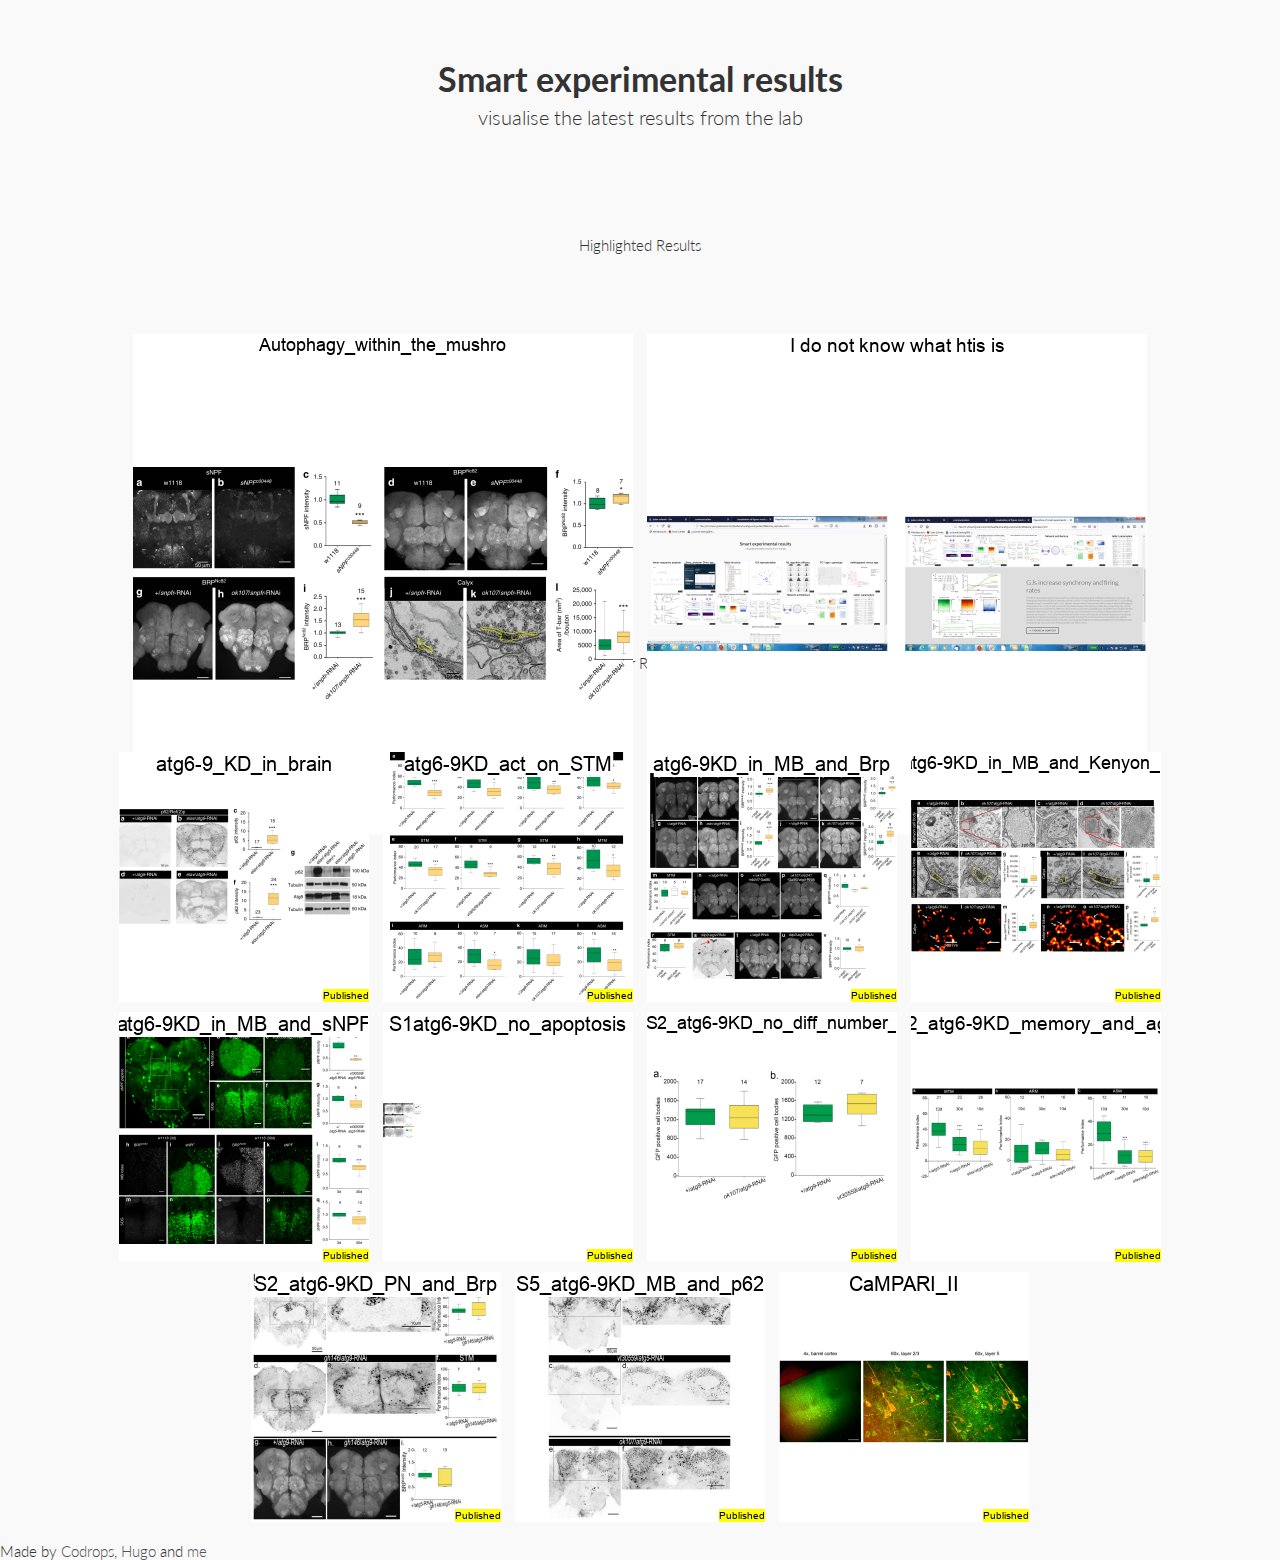
<file: www/index.html>
<!DOCTYPE html>
<html lang="en-us">
	<head>
			<meta charset="UTF-8" />
		<meta http-equiv="X-UA-Compatible" content="IE=edge,chrome=1">
		<meta name="viewport" content="width=device-width, initial-scale=1.0">
		<title>Repositore of smart experimental results</title>
		<meta name="description" content="" />
		<meta name="keywords" content="Hugo, Hugo theme, grid theme, portfolio, bookmarks, collection, contacts" />
		<meta name="author" content="Julien Colomb, Matthew Larkum" />
		<link rel="icon" href="favicon.ico" />
		<meta name="generator" content="Hugo 0.55.5" />
		<style>
		body {
		background: #f9f9f9;
		color: ;
		}
		</style>
		<link rel="stylesheet" type="text/css" href="./css/default.css" />
		<link rel="stylesheet" type="text/css" href="./css/component.css" />
		
		<script src="./js/modernizr.custom.js"></script>

	
	</head>
	
	<body>
		<div class="container">	
							<header class="clearfix">
				<h1>Smart experimental results<span>visualise the latest results from the lab</span></h1>
			</header>
			<div class="main">
			  
								<p>Highlighted Results </p>
				
				<ul id="og-grid" class="og-grid">
					
					<li>
						<a href="https://doi.org/10.1038/s41467-019-09262-2" data-largesrc="hall-of-results_data/Figures/atg6-9KD_in_MB,_sNPF_and_pl/atg6-9KD_in_MB,_sNPF_and_pl.png" data-title="Autophagy within the mushroom body protects from synapse aging" data-description="Macroautophagy is an evolutionarily conserved cellular maintenance program, meant to protect the brain from premature aging and neurodegeneration. How neuronal autophagy, usually loosing efficacy with age, intersects with neuronal processes mediating brain maintenance remains to be explored. Here, we show that impairing autophagy in the Drosophila learning center (mushroom body, MB) but not in other brain regions triggered changes normally restricted to aged brains: impaired associative olfactory memory as well as a brain-wide ultrastructural increase of presynaptic active zones (metaplasticity), a state non-compatible with memory formation. Mechanistically, decreasing autophagy within the MBs reduced expression of an NPY-family neuropeptide, and interfering with autocrine NPY signaling of the MBs provoked similar brain-wide metaplastic changes. Our results in an exemplary fashion show that autophagy-regulated signaling emanating from a higher brain integration center can execute high-level control over other brain regions to steer life-strategy decisions such as whether or not to form memories." data-buttontext="">
							<img src="hall-of-results_data/Figures/atg6-9KD_in_MB,_sNPF_and_pl/atg6-9KD_in_MB,_sNPF_and_pl_nail.png" alt="something went wrong"/>
						</a>
					</li>
					
					<li>
						<a href="none" data-largesrc="hall-of-results_data/Figures/I_do_not_know_what_htis_is/I_do_not_know_what_htis_is.png" data-title="I do not know what htis is" data-description="NA" data-buttontext="">
							<img src="hall-of-results_data/Figures/I_do_not_know_what_htis_is/I_do_not_know_what_htis_is_nail.png" alt="something went wrong"/>
						</a>
					</li>
					
				</ul>
				
				<p>Other Results </p>
								<ul id="og-grid" class="og-grid">
					
					<li>
						<a href="https://doi.org/10.1038/s41467-019-09262-2" data-largesrc="hall-of-results_data/Figures/atg6-9_KD_in_brain/atg6-9_KD_in_brain.png" data-title="atg6-9 KD in brain" data-description="Neuronal knockdown of atg9 or atg5 suppresses autophagy in the brain. Adult brain, 10 days (a) &#43;/atg9-RNAi, (b) elav/atg9-RNAi, (d) &#43;/atg5-RNAi, and (e) elav/atg5-RNAi immunostained for p62/Ref(2)p. Scale bar: 50&lt;U&#43;2009&gt;&lt;U&#43;00B5&gt;m. c Quantification of p62/Ref(2)p intensity within the central brain region normalized to control (n&lt;U&#43;2009&gt;=&lt;U&#43;2009&gt;15&lt;U&#43;0096&gt;17 independent brains; ***p&lt;U&#43;2009&gt;&lt;&lt;U&#43;2009&gt;0.001; Mann&lt;U&#43;0096&gt;Whitney U-test). f Quantification of p62/Ref(2)p intensity within the central brain region normalized to control (n&lt;U&#43;2009&gt;=&lt;U&#43;2009&gt;23&lt;U&#43;0096&gt;24 independent brains; ***p&lt;U&#43;2009&gt;&lt;&lt;U&#43;2009&gt;0.001; Mann&lt;U&#43;0096&gt;Whitney U-test). g Selective autophagy marker p62/Ref(2)p and autophagosome-associated protein Atg8a accumulate in protein homogenate prepared from the brain of elav/atg9-RNA and elav/atg5-RNAi compared to respective controls. An amount equivalent to 1 brain was loaded onto the gel. Lipidated Atg8a (Atg8a-II) is missing upon KD of atg5 but not when atg9 is knocked down. In the box and whisker plots, the middle line of a box represents the median (50th percentile) and the terminal lines of a box represent the 25th and 75th percentile. The whiskers represent the lowest and the highest value" data-buttontext="">
							<img src="hall-of-results_data/Figures/atg6-9_KD_in_brain/atg6-9_KD_in_brain_nail.png" alt="something went wrong"/>
						</a>
					</li>
					
					<li>
						<a href="https://doi.org/10.1038/s41467-019-09262-2" data-largesrc="hall-of-results_data/Figures/atg6-9KD_act_on_STM/atg6-9KD_act_on_STM.png" data-title="atg6-9KD act on STM" data-description="Neuronal inhibition of autophagy impairs age-sensitive olfactory memory. a Aversive associative memory performance 3&lt;U&#43;2009&gt;min after training (short-term memory, STM) markedly reduced in elav/atg5-RNAi compared to &#43;/atg5-RNAi (n&lt;U&#43;2009&gt;=&lt;U&#43;2009&gt;17&lt;U&#43;0096&gt;18; ***p&lt;U&#43;2009&gt;&lt;&lt;U&#43;2009&gt;0.001; Mann&lt;U&#43;0096&gt;Whitney U-test). b STM significantly reduced in elav/atg9-RNAi compared to &#43;/atg9-RNAi (n&lt;U&#43;2009&gt;=&lt;U&#43;2009&gt;6&lt;U&#43;0096&gt;8; *p&lt;U&#43;2009&gt;&lt;&lt;U&#43;2009&gt;0.05; Mann&lt;U&#43;0096&gt;Whitney U-test). c Aversive associative memory performance at 1&lt;U&#43;2009&gt;h after training (mid-term memory; MTM) of elav/atg5-RNAi declined significantly compared to &#43;/atg5-RNAi (n&lt;U&#43;2009&gt;=&lt;U&#43;2009&gt;11&lt;U&#43;0096&gt;16; **p&lt;U&#43;2009&gt;&lt;&lt;U&#43;2009&gt;0.01; Mann&lt;U&#43;0096&gt;Whitney U-test). d MTM significantly reduced in elav/atg9-RNAi flies compared to &#43;/atg9-RNAi (n&lt;U&#43;2009&gt;=&lt;U&#43;2009&gt;8&lt;U&#43;0096&gt;12; *p&lt;U&#43;2009&gt;&lt;&lt;U&#43;2009&gt;0.05; Mann&lt;U&#43;0096&gt;Whitney U-test). e STM significantly reduced in ok107/atg5-RNAi flies compared to &#43;/atg5-RNAi (n&lt;U&#43;2009&gt;=&lt;U&#43;2009&gt;17&lt;U&#43;0096&gt;20; ***p&lt;U&#43;2009&gt;&lt;&lt;U&#43;2009&gt;0.001; Mann&lt;U&#43;0096&gt;Whitney U-test). f STM significantly reduced in vt30559/atg5-RNAi flies compared to &#43;/atg5-RNAi (n&lt;U&#43;2009&gt;=&lt;U&#43;2009&gt;9; ***p&lt;U&#43;2009&gt;&lt;&lt;U&#43;2009&gt;0.0001; Mann&lt;U&#43;0096&gt;Whitney U-test). g STM significantly reduced in ok107/atg9-RNAi flies compared to &#43;/atg9-RNAi (n&lt;U&#43;2009&gt;=&lt;U&#43;2009&gt;12&lt;U&#43;0096&gt;14; **p&lt;U&#43;2009&gt;&lt;&lt;U&#43;2009&gt;0.01; Mann&lt;U&#43;0096&gt;Whitney U-test). h MTM significantly reduced in ok107/atg9-RNAi flies compared to &#43;/atg9-RNAi (n&lt;U&#43;2009&gt;=&lt;U&#43;2009&gt;10&lt;U&#43;0096&gt;12; *p&lt;U&#43;2009&gt;&lt;&lt;U&#43;2009&gt;0.05; Mann&lt;U&#43;0096&gt;Whitney U-test). i Aversive associative memory performance at 1&lt;U&#43;2009&gt;h after training, anesthesia-resistant memory (ARM) and j anesthesia-sensitive memory (ASM) of elav/atg9-RNAi compared to &#43;/atg9-RNAi (n&lt;U&#43;2009&gt;=&lt;U&#43;2009&gt;7&lt;U&#43;0096&gt;10; *p&lt;U&#43;2009&gt;&lt;&lt;U&#43;2009&gt;0.05; nsp&lt;U&#43;2009&gt;&gt;&lt;U&#43;2009&gt;0.5; Mann&lt;U&#43;0096&gt;Whitney U-test). k ARM and l ASM of ok107/atg9-RNAi compared to &#43;/atg9-RNAi (n&lt;U&#43;2009&gt;=&lt;U&#43;2009&gt;15&lt;U&#43;0096&gt;17; **p&lt;U&#43;2009&gt;&lt;&lt;U&#43;2009&gt;0.01; nsp&lt;U&#43;2009&gt;&gt;&lt;U&#43;2009&gt;0.5; Mann&lt;U&#43;0096&gt;Whitney U-test). In the box and whisker plots, the middle line of a box represents the median (50th percentile) and the terminal lines of a box represent the 25th and 75th percentile. The whiskers represent the lowest and the highest value" data-buttontext="">
							<img src="hall-of-results_data/Figures/atg6-9KD_act_on_STM/atg6-9KD_act_on_STM_nail.png" alt="something went wrong"/>
						</a>
					</li>
					
					<li>
						<a href="https://doi.org/10.1038/s41467-019-09262-2" data-largesrc="hall-of-results_data/Figures/atg6-9KD_in_MB_and_Brp/atg6-9KD_in_MB_and_Brp.png" data-title="atg6-9KD in MB and Brp" data-description="Mushroom body-specific suppression of autophagy induces brain-wide increase of Bruchpilot. Adult brain, 10 days (a) &#43;/atg5-RNAi and (b) elav/atg5-RNAi immunostained for BRPNc82. Scale bar: 50&lt;U&#43;2009&gt;&lt;U&#43;00B5&gt;m. c Quantification of BRPNc82 intensity within the central brain region normalized to control (n&lt;U&#43;2009&gt;=&lt;U&#43;2009&gt;11&lt;U&#43;0096&gt;16 independent brains; ***p&lt;U&#43;2009&gt;&lt;&lt;U&#43;2009&gt;0.001; Mann&lt;U&#43;0096&gt;Whitney U-test). Adult brain, 10 days (d) &#43;/atg5-RNAi and (e) ok107/atg5-RNAi immunostained for BRPNc82. Scale bar: 50&lt;U&#43;2009&gt;&lt;U&#43;00B5&gt;m. f Quantification of BRPNc82 intensity within the central brain region normalized to control (n&lt;U&#43;2009&gt;=&lt;U&#43;2009&gt;10&lt;U&#43;0096&gt;16 independent brains; ***p&lt;U&#43;2009&gt;&lt;&lt;U&#43;2009&gt;0.001; Mann&lt;U&#43;0096&gt;Whitney U-test). Adult brain, 10 days (g) &#43;/atg9-RNAi and (h) elav/atg9-RNAi immunostained for BRPNc82. Scale bar: 50&lt;U&#43;2009&gt;&lt;U&#43;00B5&gt;m. i Quantification of BRPNc82 intensity within the central brain region normalized to control (n&lt;U&#43;2009&gt;=&lt;U&#43;2009&gt;14&lt;U&#43;0096&gt;15 independent brains; ***p&lt;U&#43;2009&gt;&lt;&lt;U&#43;2009&gt;0.001; Mann&lt;U&#43;0096&gt;Whitney U-test). Adult brain, 10 days (j) &#43;/atg9-RNAi and (k) ok107/atg9-RNAi immunostained for BRPNc82. Scale bar: 50&lt;U&#43;2009&gt;&lt;U&#43;00B5&gt;m. l Quantification of BRPNc82 intensity within the central brain region normalized to control (n&lt;U&#43;2009&gt;=&lt;U&#43;2009&gt;9&lt;U&#43;0096&gt;12 independent brains; ***p&lt;U&#43;2009&gt;&lt;&lt;U&#43;2009&gt;0.001; Mann&lt;U&#43;0096&gt;Whitney U-test). m MTM of &#43;/atg5-RNAi, &#43;/ok107;mb247-Gal80 and ok107;mb247-Gal80/atg5-RNAi (n&lt;U&#43;2009&gt;=&lt;U&#43;2009&gt;10&lt;U&#43;0096&gt;15; nsp&lt;U&#43;2009&gt;&gt;&lt;U&#43;2009&gt;0.5; One-way ANOVA; Kruskal&lt;U&#43;0096&gt;Walis post-test). Adult brain, 10 days (n) &#43;/atg5-RNAi, (o) &#43;/ok107;mb247-Gal80, and (p) ok107; mb247-Gal80/atg5-RNAi immunostained for BRPNc82. Scale bar: 50&lt;U&#43;2009&gt;&lt;U&#43;00B5&gt;m. q Quantification of BRPNc82 intensity within the central brain region normalized to &#43;/atg5-RNAi (n&lt;U&#43;2009&gt;=&lt;U&#43;2009&gt;5&lt;U&#43;0096&gt;6 independent brains; nsp&lt;U&#43;2009&gt;&gt;&lt;U&#43;2009&gt;0.5; One-way ANOVA; Kruskal-Walis test). r STM of &#43;/atg9-RNAi and dilp2/atg9-RNAi (n&lt;U&#43;2009&gt;=&lt;U&#43;2009&gt;8&lt;U&#43;0096&gt;9; nsp&lt;U&#43;2009&gt;&gt;&lt;U&#43;2009&gt;0.5; Mann&lt;U&#43;0096&gt;Whitney U-test). Adult brain, 10 days (s) atg9-RNAi/&#43; immunostained for p62/Ref(2)p. Scale bar: 50&lt;U&#43;2009&gt;&lt;U&#43;00B5&gt;m. Adult brain, 10 days (t) &#43;/atg9-RNAi and (u) dilp2/atg9-RNAi immunostained for BRPNc82. Scale bar: 50&lt;U&#43;2009&gt;&lt;U&#43;00B5&gt;m. v Quantification of BRPNc82 intensity within the central brain region normalized to control (n&lt;U&#43;2009&gt;=&lt;U&#43;2009&gt;11&lt;U&#43;0096&gt;16 independent brains; nsp&lt;U&#43;2009&gt;&gt;&lt;U&#43;2009&gt;0.5; Mann&lt;U&#43;0096&gt;Whitney U-test). nsp&lt;U&#43;2009&gt;&gt;&lt;U&#43;2009&gt;0.01, ***p&lt;U&#43;2009&gt;&lt;&lt;U&#43;2009&gt;0.0001. In the box and whisker plots, the middle line of a box represents the median (50th percentile) and the terminal lines of a box represent the 25th and 75th percentile. The whiskers represent the lowest and the highest value" data-buttontext="">
							<img src="hall-of-results_data/Figures/atg6-9KD_in_MB_and_Brp/atg6-9KD_in_MB_and_Brp_nail.png" alt="something went wrong"/>
						</a>
					</li>
					
					<li>
						<a href="https://doi.org/10.1038/s41467-019-09262-2" data-largesrc="hall-of-results_data/Figures/atg6-9KD_in_MB_and_Kenyon_c/atg6-9KD_in_MB_and_Kenyon_c.png" data-title="atg6-9KD in MB and Kenyon cell bodies" data-description="Autophagy suppression in Mushroom body causes age-typical ultrastructural presynaptic phenotypes. Electron micrograph of Kenyon cell bodies in (a) &#43;/atg5-RNAi and (b) ok107/atg5-RNAi animals. Scale bar: 500&lt;U&#43;2009&gt;nm. Aggregates build up in ok107/atg5-RNAi animals (highlighted in red box). Scale bar: 100&lt;U&#43;2009&gt;nm. Electron micrograph of Kenyon cell bodies in (c) &#43;/atg9-RNAi and (d) ok107/atg9-RNAi animals. Scale bar: 500&lt;U&#43;2009&gt;nm. Aggregates build up in ok107/atg9-RNAi animals (highlighted in red box). Scale bar: 100&lt;U&#43;2009&gt;nm. Electron micrograph showing presynaptic specializations at KC-to-MBON synapses in medial MB lobes of (e) &#43;/atg9-RNAi and (f) ok107/atg9-RNAi animals (outlined as yellow). Scale bar: 100&lt;U&#43;2009&gt;nm. g Quantification of average T-bar size in &#43;/atg9-RNAi and ok107/atg9-RNAi animals (n&lt;U&#43;2009&gt;=&lt;U&#43;2009&gt;240 electron micrographs across 3&lt;U&#43;0096&gt;5 independent animals, with at least 20 T-bars per animals; ***p&lt;U&#43;2009&gt;&lt;&lt;U&#43;2009&gt;0.001; Mann&lt;U&#43;0096&gt;Whitney U-test). Electron micrograph showing presynaptic specializations at PN-to-KC synapses in Calyx of (h) &#43;/atg9-RNAi and (i) ok107/atg9-RNAi animals (outlines as yellow). Scale bar: 100&lt;U&#43;2009&gt;nm. j Quantification of average T-bar size in &#43;/atg9-RNAi and ok107/atg9-RNAi animals (n&lt;U&#43;2009&gt;=&lt;U&#43;2009&gt;268 electron micrographs across four independent animals, with atleast 20 t-bars per animal; ***p&lt;U&#43;2009&gt;&lt;&lt;U&#43;2009&gt;0.001; Mann&lt;U&#43;0096&gt;Whitney U-test). STED images of BRP spots reveal ring-shaped structures (pointed by arrowheads) within the (k, l) Calyx and (n, o) antennal lobe of &#43;/atg9-RNAi and ok107/atg9-RNAi. Scale bar: 500&lt;U&#43;2009&gt;nm. m Comparison of BRP ring diameter between Calyx of &#43;/atg9-RNAi and Calyx of ok107/atg9-RNAi (total of 2931 BRP rings across 16 independent animals, with at least five rings per animals; *p&lt;U&#43;2009&gt;&lt;&lt;U&#43;2009&gt;0.05; Mann&lt;U&#43;0096&gt;Whitney U-test). p Comparison of BRP ring diameter between antennal lobe of &#43;/atg9-RNAi and antennal lobe of ok107/atg9-RNAi (total of 1327 BRP rings across 15 independent animals, with at least five rings per animal; **p&lt;U&#43;2009&gt;&lt;&lt;U&#43;2009&gt;0.01; Mann&lt;U&#43;0096&gt;Whitney U-test). In the box and whisker plots, the middle line of a box represents the median (50th percentile) and the terminal lines of a box represent the 25th and 75th percentile. The whiskers represent the lowest and the highest value" data-buttontext="">
							<img src="hall-of-results_data/Figures/atg6-9KD_in_MB_and_Kenyon_c/atg6-9KD_in_MB_and_Kenyon_c_nail.png" alt="something went wrong"/>
						</a>
					</li>
					
					<li>
						<a href="https://doi.org/10.1038/s41467-019-09262-2" data-largesrc="hall-of-results_data/Figures/atg6-9KD_in_MB_and_sNPF/atg6-9KD_in_MB_and_sNPF.png" data-title="atg6-9KD in MB and sNPF" data-description="sNPF levels decline with mushroom body-specific attenuation of autophagy and with aging. a Adult brain immunostained for sNPF-precursor. Scale bar: 50&lt;U&#43;2009&gt;&lt;U&#43;00B5&gt;m. b MB lobes of &#43;/atg5-RNAi and c vt30559/atg5-RNAi immunostained for sNPF precursor (Single Z-plane). Scale bar: 10&lt;U&#43;2009&gt;&lt;U&#43;00B5&gt;m. d Quantification of signal intensity of sNPF peptide precursor in the MB lobes normalized to control flies (5&lt;U&#43;0096&gt;6 independent animals; **p&lt;U&#43;2009&gt;&lt;&lt;U&#43;2009&gt;0.01; Mann&lt;U&#43;0096&gt;Whitney U-test). e Subesophageal ganglion (SOG) of &#43;/atg5-RNAi and f vt30559/atg5-RNAi immunostained for sNPF precursor (Z-projection). Scale bar: 10&lt;U&#43;2009&gt;&lt;U&#43;00B5&gt;m. g Quantification of signal intensity of sNPF-peptide precursor in SOG normalized to control flies (n&lt;U&#43;2009&gt;=&lt;U&#43;2009&gt;6 independent animals; *p&lt;U&#43;2009&gt;&lt;&lt;U&#43;2009&gt;0.05; Mann&lt;U&#43;0096&gt;Whitney U-test). MB lobes of (h) 3-day-old w1118 and (j) 30-day-old w1118 immunostained for BRPNc82 (single Z-plane). Scale bar: 10&lt;U&#43;2009&gt;&lt;U&#43;00B5&gt;m. MB lobes of (i) 3-day-old w1118 and (k) 30-day-old w1118 immunostained for sNPF (Single Z-plane). Scale bar: 10&lt;U&#43;2009&gt;&lt;U&#43;00B5&gt;m. l Quantification of signal intensity of sNPF peptide precursor in the MB lobes normalized to control flies (9&lt;U&#43;0096&gt;10 independent animals; ***p&lt;U&#43;2009&gt;&lt;&lt;U&#43;2009&gt;0.001; Mann&lt;U&#43;0096&gt;Whitney U-test). SOG of (m) 3-day-old w1118 and (o) 30-day-old w1118 immunostained for BRPNc82 (Single Z-plane). Scale bar: 10&lt;U&#43;2009&gt;&lt;U&#43;00B5&gt;m. SOG of (n) 3-day-old w1118 and (p) 30 days w1118 immunostained for sNPF (Z-projection). Scale bar: 10&lt;U&#43;2009&gt;&lt;U&#43;00B5&gt;m. q Quantification of signal intensity of sNPF-peptide precursor in SOG normalized to control flies (9&lt;U&#43;0096&gt;10 independent animals; ***p&lt;U&#43;2009&gt;&lt;&lt;U&#43;2009&gt;0.01; Mann&lt;U&#43;0096&gt;Whitney U-test). In the box and whisker plots, the middle line of a box represents the median (50th percentile) and the terminal lines of a box represent the 25th and 75th percentile. The whiskers represent the lowest and the highest value" data-buttontext="">
							<img src="hall-of-results_data/Figures/atg6-9KD_in_MB_and_sNPF/atg6-9KD_in_MB_and_sNPF_nail.png" alt="something went wrong"/>
						</a>
					</li>
					
					<li>
						<a href="https://doi.org/10.1038/s41467-019-09262-2" data-largesrc="hall-of-results_data/Figures/S1atg6-9KD_no_apoptosis/S1atg6-9KD_no_apoptosis.png" data-title="S1atg6-9KD no apoptosis" data-description="Adult brain (a) 10d, &#43;/atg5-RNAi, (b) 30d, &#43;/atg5-RNAi and (c) 10d, elav/atg5-RNAi immunostained for Annexin V. Scale bar: 50&lt;U&#43;0001D707&gt;&lt;U&#43;0001D707&gt;&lt;U&#43;0001D707&gt;&lt;U&#43;0001D707&gt;. (d) Quantification of Annexin V particle number within the central brain region. (n = 13-18 independent brains; *p&lt;0.05; nsp&gt;0.5, Mann-Whitney U-test with Bon-feroni correction). Adult brain, 10d (e) &#43;/atg9-RNAi and (f) elav/atg9-RNAi immunostained for Annexin V. Scale bar: 50&lt;U&#43;0001D707&gt;&lt;U&#43;0001D707&gt;&lt;U&#43;0001D707&gt;&lt;U&#43;0001D707&gt;. (g) Quantification of Annexin V particle number within the central brain region. (n = 13-18 independent brains; nsp&gt;0.5, Mann-Whitney U-test). Adult brain, 10d (h) &#43;/atg9-RNAi and (i) elav/atg9-RNAi immunostained for Dcp-1. Scale bar: 50&lt;U&#43;0001D707&gt;&lt;U&#43;0001D707&gt;&lt;U&#43;0001D707&gt;&lt;U&#43;0001D707&gt;. (j) Quantification of Dcp-1 intensity within the central brain region. (n = 5-6 independent brains; nsp&gt;0.5, Mann-Whitney U-test). In the box and whisker plots, the middle line of a box represents the median (50th percentile) and the terminal lines of a box represent the 25th and 75th percentile. The whiskers represent the lowest and the highest value." data-buttontext="">
							<img src="hall-of-results_data/Figures/S1atg6-9KD_no_apoptosis/S1atg6-9KD_no_apoptosis_nail.png" alt="something went wrong"/>
						</a>
					</li>
					
					<li>
						<a href="https://doi.org/10.1038/s41467-019-09262-2" data-largesrc="hall-of-results_data/Figures/S2_atg6-9KD_no_diff_number_/S2_atg6-9KD_no_diff_number_.png" data-title="S2 atg6-9KD no diff number of cells" data-description="Neuronal  inhibition  of  autophagy  does  not  alter  cell  body  counts.Count  of  GFP  positive  cell  bodies  does  not  differ  significantly between  (a)  &#43;/atg9-RNAi  (1365)  and  ok107/atg9-RNAi  (1238),  and  (b)  &#43;/atg9-RNAi  (1294)  and  vt30559/atg9-RNAi  (1533).  GFP  was  expressed  using  the  MB driver ok107-Gal4 and vt30559-Gal4, respectively. GFP positive cell bodies were manually  counted  in  random  focal  planes  with  non-overlapping  cells  and  compared  between  genotypes.  No  significant  difference  was  found  between  median  cell  body  counts: &#43;/atg9-RNAi   (1365),   ok107/atg9-RNAi   (1238),   &#43;/atg9-RNAi   (1294)   and   vt30559/atg9-RNAi (1533) (n = 7-17; nsp&gt;0.05, Mann-Whitney U-test).  In the box and whisker plots, the middle line of a box represents the median (50th percentile) and the terminal lines of a box represent the 25th and 75th percentile. The whiskers represent the lowest and the highest value." data-buttontext="">
							<img src="hall-of-results_data/Figures/S2_atg6-9KD_no_diff_number_/S2_atg6-9KD_no_diff_number__nail.png" alt="something went wrong"/>
						</a>
					</li>
					
					<li>
						<a href="https://doi.org/10.1038/s41467-019-09262-2" data-largesrc="hall-of-results_data/Figures/S2_atg6-9KD_memory_and_age/S2_atg6-9KD_memory_and_age.png" data-title="S2 atg6-9KD memory and age" data-description="Neuronal inhibition of autophagy leads to &lt;U&#43;0093&gt;early&lt;U&#43;0094&gt;  impairment  of  age-sensitive olfactory  memory.(a)  Mid-term memory (MTM) of &#43;/atg5-RNAi declined significantly at 30d of age compared to 10d of  age.  10d  old  elav/atg5-RNAi  displayed  a  similar  decrease  in  their  1h  MTM  performance   (n   =   21-26; ***p&lt;0.001, Mann-Whitney   U-test   with   Bon-ferroni correction).  (b)  Anesthesia-resistant  memory  (ARM)  and  (c)  Anesthesia-sensitive memory (ASM) of &#43;/atg5-RNAi at 10d and 30d of age compared to 10d old elav/atg5-RNAi   (n   =   11-16; ***p&lt;0.001; nsp&gt;0.5, Mann-Whitney   U-test   with   Bon-ferroni correction). In  the  box  and  whisker  plots,  the  middle  line  of  a  box  represents  the  median  (50th  percentile)  and  the  terminal  lines  of  a  box  represent  the  25th  and  75thpercentile. The whiskers represent the lowest and the highest value." data-buttontext="">
							<img src="hall-of-results_data/Figures/S2_atg6-9KD_memory_and_age/S2_atg6-9KD_memory_and_age_nail.png" alt="something went wrong"/>
						</a>
					</li>
					
					<li>
						<a href="https://doi.org/10.1038/s41467-019-09262-2" data-largesrc="hall-of-results_data/Figures/S2_atg6-9KD_PN_and_Brp/S2_atg6-9KD_PN_and_Brp.png" data-title="S2 atg6-9KD PN and Brp" data-description="Projection neuron-specific suppression of autophagy  does  not  alter  Bruchpilot.  (a) Immunostainings  for  p62/Ref(2)p  in  10d  old  adult  fly  brain  gh146/atg5-RNAi  confirms  buildup  of  p62  aggregates  in  targeted  neuron  populations.  Scale  bar:  50&lt;U&#43;0001D707&gt;&lt;U&#43;0001D707&gt;&lt;U&#43;0001D707&gt;&lt;U&#43;0001D707&gt;.  (b)  Enlarged  image  of  region  of  interest to show the p62 aggregates. Scale bar: 10&lt;U&#43;0001D462&gt;&lt;U&#43;0001D462&gt;&lt;U&#43;0001D707&gt;&lt;U&#43;0001D707&gt;. (c) STM of gh146/atg5-RNAi compared   to   &#43;/atg5-RNAi   (n   =   10-12; nsp&gt;0.5, Mann   Whitney   U-test).   (d)   Immunostainings for p62/Ref(2)p in 10d old adult fly brain gh146/atg9-RNAi confirms buildup  of  p62  aggregates  in  targeted  neuron  populations.  Scale  bar:  50&lt;U&#43;0001D707&gt;&lt;U&#43;0001D707&gt;&lt;U&#43;0001D707&gt;&lt;U&#43;0001D707&gt;.  (e)  Enlarged  image  of  region  of  interest  to  show  the  p62  aggregates.  Scale  bar:  10&lt;U&#43;0001D707&gt;&lt;U&#43;0001D707&gt;&lt;U&#43;0001D707&gt;&lt;U&#43;0001D707&gt;. (f)  STM  of  gh146/atg9-RNAi  compared  to  &#43;/atg9-RNAi  (n  =  7-8; nsp&gt;0.5, Mann-Whitney   U-test).   Adult   brain,   10d (g)   &#43;/atg9-RNAi   and   (h)   gh146/atg9-RNAi immunostained  for  BRPNc82.  Scale  bar:  50&lt;U&#43;0001D707&gt;&lt;U&#43;0001D707&gt;&lt;U&#43;0001D707&gt;&lt;U&#43;0001D707&gt;.  (i)  Quantification  of  BRPNc82  intensity within   the   central   brain   region   normalized   to   control   (n   =   6-11   independent   brains; nsp&gt;0.5, Mann-Whitney U-test). In the box and whisker plots, the middle line of  a  box  represents  the  median (50th  percentile)  and  the  terminal  lines  of  a  box  represent  the  25th  and  75th  percentile.  The  whiskers  represent  the  lowest  and  the  highest value." data-buttontext="">
							<img src="hall-of-results_data/Figures/S2_atg6-9KD_PN_and_Brp/S2_atg6-9KD_PN_and_Brp_nail.png" alt="something went wrong"/>
						</a>
					</li>
					
					<li>
						<a href="https://doi.org/10.1038/s41467-019-09262-2" data-largesrc="hall-of-results_data/Figures/S5_atg6-9KD_MB_and_p62/S5_atg6-9KD_MB_and_p62.png" data-title="S5 atg6-9KD MB and p62" data-description="Mushroom  body-specific  suppression  of  autophagy   causes   cell   Autonomous   aggregation   of   p62.   (a) Immunostainings for p62/Ref(2)p in 10d old adult fly brain ok107/atg5-RNAi confirms buildup  of  p62  aggregates  in  targeted  neuron  populations.  Scale  bar:  50&lt;U&#43;0001D707&gt;&lt;U&#43;0001D707&gt;&lt;U&#43;0001D707&gt;&lt;U&#43;0001D707&gt;.  (b)  Enlarged  image  of  region  of  interest  to  show  the  p62  aggregates  in  Kenyon  cell  bodies.  Scale bar:  10&lt;U&#43;0001D707&gt;&lt;U&#43;0001D707&gt;&lt;U&#43;0001D707&gt;&lt;U&#43;0001D707&gt;.  (c)  Immunostainings  for  p62/Ref(2)p  in  10d  old  adult  fly  brain vt30559/atg5-RNAi  confirms  buildup  of  p62  aggregates  in  targeted  neuron  populations.  Scale  bar:  50&lt;U&#43;0001D707&gt;&lt;U&#43;0001D707&gt;&lt;U&#43;0001D707&gt;&lt;U&#43;0001D707&gt;.  (d)  Enlarged  image  of  region  of  interest  to  show  the p62  aggregates  in  Kenyon  cell  bodies.  Scale  bar:  10&lt;U&#43;0001D707&gt;&lt;U&#43;0001D707&gt;&lt;U&#43;0001D707&gt;&lt;U&#43;0001D707&gt;.  (e)  Immunostainings  for  p62/Ref(2)p  in  10d  old  adult  fly  brain  ok107/atg9-RNAi  confirms  buildup  of  p62  aggregates  in  targeted  neuron  populations.  Scale  bar:  50&lt;U&#43;0001D707&gt;&lt;U&#43;0001D707&gt;&lt;U&#43;0001D707&gt;&lt;U&#43;0001D707&gt;.  (f)  Enlarged  image  of  region  of  interest  to  show  the  p62  aggregates  in  Kenyon  cell  bodies.  Scale  bar:  10&lt;U&#43;0001D707&gt;&lt;U&#43;0001D707&gt;&lt;U&#43;0001D707&gt;&lt;U&#43;0001D707&gt;." data-buttontext="">
							<img src="hall-of-results_data/Figures/S5_atg6-9KD_MB_and_p62/S5_atg6-9KD_MB_and_p62_nail.png" alt="something went wrong"/>
						</a>
					</li>
					
					<li>
						<a href="none" data-largesrc="hall-of-results_data/Figures/CaMPARI_II/CaMPARI_II.png" data-title="CaMPARI_II" data-description="not highlignted anymore" data-buttontext="">
							<img src="hall-of-results_data/Figures/CaMPARI_II/CaMPARI_II_nail.png" alt="something went wrong"/>
						</a>
					</li>
					
				</ul>
				<footer>			
	Made by <a href="http://tympanus.net/codrops/2013/03/19/thumbnail-grid-with-expanding-preview/">Codrops</a>, <a href="http://gohugo.io">Hugo</a> and <a href="https://github.com/aerohub">me</a>
</footer>
			</div>
		</div>
				<script src="https://ajax.googleapis.com/ajax/libs/jquery/1.9.1/jquery.min.js"></script>
		<script>
			var $event = $.event,
			$special,
			resizeTimeout;

			$special = $event.special.debouncedresize = {
				setup: function() {
					$( this ).on( "resize", $special.handler );
				},
				teardown: function() {
					$( this ).off( "resize", $special.handler );
				},
				handler: function( event, execAsap ) {
					var context = this,
						args = arguments,
						dispatch = function() {
							event.type = "debouncedresize";
							$event.dispatch.apply( context, args );
						};

					if ( resizeTimeout ) {
						clearTimeout( resizeTimeout );
					}

					execAsap ?
						dispatch() :
						resizeTimeout = setTimeout( dispatch, $special.threshold );
				},
				threshold: 250
			};

			var BLANK = '[data-uri]';

			$.fn.imagesLoaded = function( callback ) {
				var $this = this,
					deferred = $.isFunction($.Deferred) ? $.Deferred() : 0,
					hasNotify = $.isFunction(deferred.notify),
					$images = $this.find('img').add( $this.filter('img') ),
					loaded = [],
					proper = [],
					broken = [];

				if ($.isPlainObject(callback)) {
					$.each(callback, function (key, value) {
						if (key === 'callback') {
							callback = value;
						} else if (deferred) {
							deferred[key](value);
						}
					});
				}

				function doneLoading() {
					var $proper = $(proper),
						$broken = $(broken);

					if ( deferred ) {
						if ( broken.length ) {
							deferred.reject( $images, $proper, $broken );
						} else {
							deferred.resolve( $images );
						}
					}

					if ( $.isFunction( callback ) ) {
						callback.call( $this, $images, $proper, $broken );
					}
				}

				function imgLoaded( img, isBroken ) {
					if ( img.src === BLANK || $.inArray( img, loaded ) !== -1 ) {
						return;
					}

					loaded.push( img );

					if ( isBroken ) {
						broken.push( img );
					} else {
						proper.push( img );
					}

					$.data( img, 'imagesLoaded', { isBroken: isBroken, src: img.src } );

					if ( hasNotify ) {
						deferred.notifyWith( $(img), [ isBroken, $images, $(proper), $(broken) ] );
					}

					if ( $images.length === loaded.length ){
						setTimeout( doneLoading );
						$images.unbind( '.imagesLoaded' );
					}
				}

				if ( !$images.length ) {
					doneLoading();
				} else {
					$images.bind( 'load.imagesLoaded error.imagesLoaded', function( event ){
						imgLoaded( event.target, event.type === 'error' );
					}).each( function( i, el ) {
						var src = el.src;

						var cached = $.data( el, 'imagesLoaded' );
						if ( cached && cached.src === src ) {
							imgLoaded( el, cached.isBroken );
							return;
						}

						if ( el.complete && el.naturalWidth !== undefined ) {
							imgLoaded( el, el.naturalWidth === 0 || el.naturalHeight === 0 );
							return;
						}

						if ( el.readyState || el.complete ) {
							el.src = BLANK;
							el.src = src;
						}
					});
				}

				return deferred ? deferred.promise( $this ) : $this;
			};

			var Grid = (function() {

				var $grid = $( '*#og-grid' ),
					$items = $grid.children( 'li' ),
					current = -1,
					previewPos = -1,
					scrollExtra = 0,
					marginExpanded = 10,
					$window = $( window ), winsize,
					$body = $( 'html, body' ),
					transEndEventNames = {
						'WebkitTransition' : 'webkitTransitionEnd',
						'MozTransition' : 'transitionend',
						'OTransition' : 'oTransitionEnd',
						'msTransition' : 'MSTransitionEnd',
						'transition' : 'transitionend'
					},
					transEndEventName = transEndEventNames[ Modernizr.prefixed( 'transition' ) ],
					support = Modernizr.csstransitions,
					settings = {
						minHeight : 500,
						speed : 350,
						easing : 'ease'
					};

				function init( config ) {
					
					settings = $.extend( true, {}, settings, config );

					$grid.imagesLoaded( function() {

						saveItemInfo( true );
						getWinSize();
						initEvents();

					} );

				}

				function addItems( $newitems ) {

					$items = $items.add( $newitems );

					$newitems.each( function() {
						var $item = $( this );
						$item.data( {
							offsetTop : $item.offset().top,
							height : $item.height()
						} );
					} );

					initItemsEvents( $newitems );

				}

				function saveItemInfo( saveheight ) {
					$items.each( function() {
						var $item = $( this );
						$item.data( 'offsetTop', $item.offset().top );
						if( saveheight ) {
							$item.data( 'height', $item.height() );
						}
					} );
				}

				function initEvents() {
					
					initItemsEvents( $items );
					
					$window.on( 'debouncedresize', function() {
						
						scrollExtra = 0;
						previewPos = -1;
						saveItemInfo();
						getWinSize();
						var preview = $.data( this, 'preview' );
						if( typeof preview != 'undefined' ) {
							hidePreview();
						}

					} );

				}

				function initItemsEvents( $items ) {
					$items.on( 'click', 'span.og-close', function() {
						hidePreview();
						return false;
					} ).children( 'a' ).on( 'click', function(e) {

						var $item = $( this ).parent();
						current === Array.from($items).findIndex(d => d == $item[0]) ? hidePreview() : showPreview( $item );
						return false;

					} );
				}

				function getWinSize() {
					winsize = { width : $window.width(), height : $window.height() };
				}

				function showPreview( $item ) {

					var preview = $.data( this, 'preview' ),
						position = $item.data( 'offsetTop' );

					scrollExtra = 0;

					if( typeof preview != 'undefined' ) {

						if( previewPos !== position ) {
							if( position > previewPos ) {
								scrollExtra = preview.height;
							}
							hidePreview();
						}
						else {
							preview.update( $item );
							return false;
						}
						
					}

					previewPos = position;
					preview = $.data( this, 'preview', new Preview( $item ) );
					preview.open();

				}

				function hidePreview() {
					current = -1;
					var preview = $.data( this, 'preview' );
					preview.close();
					$.removeData( this, 'preview' );
				}

				function Preview( $item ) {
					this.$item = $item;
					this.expandedIdx = Array.from($items).findIndex(d => d == this.$item[0]);
					this.create();
					this.update();
				}

				Preview.prototype = {
					create : function() {
						this.$title = $( '<h3></h3>' );
						this.$description = $( '<p></p>' );
						this.$href = $( '<a href="#" target="_blank">figure in context</a>' );
						this.$details = $( '<div class="og-details"></div>' ).append( this.$title, this.$description, this.$href );
						this.$loading = $( '<div class="og-loading"></div>' );
						this.$fullimage = $( '<div class="og-fullimg"></div>' ).append( this.$loading );
						this.$closePreview = $( '<span class="og-close"></span>' );
						this.$previewInner = $( '<div class="og-expander-inner"></div>' ).append( this.$closePreview, this.$fullimage, this.$details );
						this.$previewEl = $( '<div class="og-expander"></div>' ).append( this.$previewInner );
						this.$item.append( this.getEl() );
						if( support ) {
							this.setTransition();
						}
					},
					update : function( $item ) {

						if( $item ) {
							this.$item = $item;
						}
						
						if( current !== -1 ) {
							var $currentItem = $items.eq( current );
							$currentItem.removeClass( 'og-expanded' );
							this.$item.addClass( 'og-expanded' );
							this.positionPreview();
						}

						current = this.$item.index();

						var $itemEl = this.$item.children( 'a' ),
							eldata = {
								href : $itemEl.attr( 'href' ),
								largesrc : $itemEl.data( 'largesrc' ),
								title : $itemEl.data( 'title' ),
								description : $itemEl.data( 'description' ),
								buttontext : $itemEl.data( 'buttontext' )
							};

						this.$title.html( eldata.title );
						this.$description.html( eldata.description );
						if(eldata.buttontext) this.$href.text(eldata.buttontext);
						else this.$href.text("figure in context")

						if (eldata.href) {
							this.$href.attr( 'href', eldata.href );
							this.$href.show();
						}
						else {
							this.$href.hide();
						}

						var self = this;
						
						if( typeof self.$largeImg != 'undefined' ) {
							self.$largeImg.remove();
						}

						if( self.$fullimage.is( ':visible' ) ) {
							this.$loading.show();
							$( '<img/>' ).load( function() {
								var $img = $( this );
								if( $img.attr( 'src' ) === self.$item.children('a').data( 'largesrc' ) ) {
									self.$loading.hide();
									self.$fullimage.find( 'img' ).remove();
									self.$largeImg = $img.fadeIn( 350 );
									self.$fullimage.append( self.$largeImg );
								}
							} ).attr( 'src', eldata.largesrc );	
						}

					},
					open : function() {

						setTimeout( $.proxy( function() {	
							this.setHeights();
							this.positionPreview();
						}, this ), 25 );

					},
					close : function() {

						var self = this,
							onEndFn = function() {
								if( support ) {
									$( this ).off( transEndEventName );
								}
								self.$item.removeClass( 'og-expanded' );
								self.$previewEl.remove();
							};

						setTimeout( $.proxy( function() {

							if( typeof this.$largeImg !== 'undefined' ) {
								this.$largeImg.fadeOut( 'fast' );
							}
							this.$previewEl.css( 'height', 0 );
							var $expandedItem = $items.eq( this.expandedIdx );
							$expandedItem.css( 'height', $expandedItem.data( 'height' ) ).on( transEndEventName, onEndFn );

							if( !support ) {
								onEndFn.call();
							}

						}, this ), 25 );
						
						return false;

					},
					calcHeight : function() {

						var heightPreview = winsize.height - this.$item.data( 'height' ) - marginExpanded,
							itemHeight = winsize.height;

						if( heightPreview < settings.minHeight ) {
							heightPreview = settings.minHeight;
							itemHeight = settings.minHeight + this.$item.data( 'height' ) + marginExpanded;
						}

						this.height = heightPreview;
						this.itemHeight = itemHeight;

					},
					setHeights : function() {

						var self = this,
							onEndFn = function() {
								if( support ) {
									self.$item.off( transEndEventName );
								}
								self.$item.addClass( 'og-expanded' );
							};

						this.calcHeight();
						this.$previewEl.css( 'height', this.height );
						this.$item.css( 'height', this.itemHeight ).on( transEndEventName, onEndFn );

						if( !support ) {
							onEndFn.call();
						}

					},
					positionPreview : function() {

						var position = this.$item.data( 'offsetTop' ),
							previewOffsetT = this.$previewEl.offset().top - scrollExtra,
							scrollVal = this.height + this.$item.data( 'height' ) + marginExpanded <= winsize.height ? position : this.height < winsize.height ? previewOffsetT - ( winsize.height - this.height ) : previewOffsetT;
						
						$body.animate( { scrollTop : scrollVal }, settings.speed );

					},
					setTransition  : function() {
						this.$previewEl.css( 'transition', 'height ' + settings.speed + 'ms ' + settings.easing );
						this.$item.css( 'transition', 'height ' + settings.speed + 'ms ' + settings.easing );
					},
					getEl : function() {
						return this.$previewEl;
					}
				}

				return { 
					init : init,
					addItems : addItems
				};

			})();
		</script>
		<script>
			$(function() {
				Grid.init();
			});
		</script>

	</body>
</html>
</file>
<file: www/css/default.css>
/* General Demo Style */
@import url(http://fonts.googleapis.com/css?family=Lato:300,400,700);

html { height: 100%; }

*,
*:after,
*:before {
	-webkit-box-sizing: border-box;
	-moz-box-sizing: border-box;
	box-sizing: border-box;
	padding: 0;
	margin: 0;
}

/* Clearfix hack by Nicolas Gallagher: http://nicolasgallagher.com/micro-clearfix-hack/ */
.clearfix:before,
.clearfix:after {
    content: " ";
    display: table;
}

.clearfix:after {
    clear: both;
}

.clearfix {
    *zoom: 1;
}

body {
    font-family: 'Lato', Calibri, Arial, sans-serif;
    font-weight: 300;
    font-size: 15px;
    color: #333;
    overflow: scroll;
    overflow-x: hidden;
}

a {
	color: #555;
	text-decoration: none;
}

.container {
	width: 100%;
	position: relative;
}

.container > header {
	width: 90%;
	max-width: 1240px;
	margin: 0 auto;
	position: relative;
	padding: 0 30px 50px 30px;
}

.container > header {
	padding: 60px 30px 50px;
	text-align: center;
}

.container > header h1 {
	font-size: 34px;
	line-height: 38px;
	margin: 0 auto;
	font-weight: 700;
	color: #333;
}

.container > header h1 span {
	display: block;
	font-size: 20px;
	font-weight: 300;
}

.main > p {
	text-align: center;
	padding: 50px 20px;
}
</file>
<file: www/css/component.css>
.og-grid {
	list-style: none;
	padding: 20px 0;
	margin: 0 auto;
	text-align: center;
	width: 100%;
}

.og-grid li {
	display: inline-block;
	margin: 10px 5px 0 5px;
	vertical-align: top;
	height: 250px;
}

.og-grid li > a,
.og-grid li > a img {
	border: none;
	outline: none;
	display: block;
	position: relative;
}

.og-grid li.og-expanded > a::after {
	top: auto;
	border: solid transparent;
	content: " ";
	height: 0;
	width: 0;
	position: absolute;
	pointer-events: none;
	border-bottom-color: #ddd;
	border-width: 15px;
	left: 50%;
	margin: -20px 0 0 -15px;
}

.og-expander {
	position: absolute;
	background: #ddd;
	top: auto;
	left: 0;
	width: 100%;
	margin-top: 10px;
	text-align: left;
	height: 0;
	overflow: hidden;
}

.og-expander-inner {
	padding: 50px 30px;
	height: 100%;
}

.og-close {
	position: absolute;
	width: 40px;
	height: 40px;
	top: 20px;
	right: 20px;
	cursor: pointer;
}

.og-close::before,
.og-close::after {
	content: '';
	position: absolute;
	width: 100%;
	top: 50%;
	height: 1px;
	background: #888;
	-webkit-transform: rotate(45deg);
	-moz-transform: rotate(45deg);
	transform: rotate(45deg);
}

.og-close::after {
	-webkit-transform: rotate(-45deg);
	-moz-transform: rotate(-45deg);
	transform: rotate(-45deg);
}

.og-close:hover::before,
.og-close:hover::after {
	background: #333;
}

.og-fullimg,
.og-details {
	width: 50%;
	float: left;
	height: 100%;
	overflow: hidden;
	position: relative;
}

.og-details {
	padding: 0 40px 0 20px;
}

.og-fullimg {
	text-align: center;
}

.og-fullimg img {
	display: inline-block;
	max-height: 100%;
	max-width: 100%;
}

.og-details h3 {
	font-weight: 300;
	font-size: 52px;
	padding: 40px 0 10px;
	margin-bottom: 10px;
}

.og-details p {
	font-weight: 400;
	font-size: 16px;
	line-height: 22px;
	color: #999;
}

.og-details a {
	font-weight: 700;
	font-size: 16px;
	color: #333;
	text-transform: uppercase;
	letter-spacing: 2px;
	padding: 10px 20px;
	border: 3px solid #333;
	display: inline-block;
	margin: 30px 0 0;
	outline: none;
}

.og-details a::before {
	content: '\2192';
	display: inline-block;
	margin-right: 10px;
}

.og-details a:hover {
	border-color: #999;
	color: #999;
}

.og-loading {
	width: 20px;
	height: 20px;
	border-radius: 50%;
	background: #ddd;
	box-shadow: 0 0 1px #ccc, 15px 30px 1px #ccc, -15px 30px 1px #ccc;
	position: absolute;
	top: 50%;
	left: 50%;
	margin: -25px 0 0 -25px;
	-webkit-animation: loader 0.5s infinite ease-in-out both;
	-moz-animation: loader 0.5s infinite ease-in-out both;
	animation: loader 0.5s infinite ease-in-out both;
}

@-webkit-keyframes loader {
	0% { background: #ddd; }
	33% { background: #ccc; box-shadow: 0 0 1px #ccc, 15px 30px 1px #ccc, -15px 30px 1px #ddd; }
	66% { background: #ccc; box-shadow: 0 0 1px #ccc, 15px 30px 1px #ddd, -15px 30px 1px #ccc; }
}

@-moz-keyframes loader {
	0% { background: #ddd; }
	33% { background: #ccc; box-shadow: 0 0 1px #ccc, 15px 30px 1px #ccc, -15px 30px 1px #ddd; }
	66% { background: #ccc; box-shadow: 0 0 1px #ccc, 15px 30px 1px #ddd, -15px 30px 1px #ccc; }
}

@keyframes loader {
	0% { background: #ddd; }
	33% { background: #ccc; box-shadow: 0 0 1px #ccc, 15px 30px 1px #ccc, -15px 30px 1px #ddd; }
	66% { background: #ccc; box-shadow: 0 0 1px #ccc, 15px 30px 1px #ddd, -15px 30px 1px #ccc; }
}

@media screen and (max-width: 830px) {

	.og-expander h3 { font-size: 32px; }
	.og-expander p { font-size: 13px; }
	.og-expander a { font-size: 12px; }

}

@media screen and (max-width: 650px) {

	.og-fullimg { display: none; }
	.og-details { float: none; width: 100%; }
	
}
</file>
